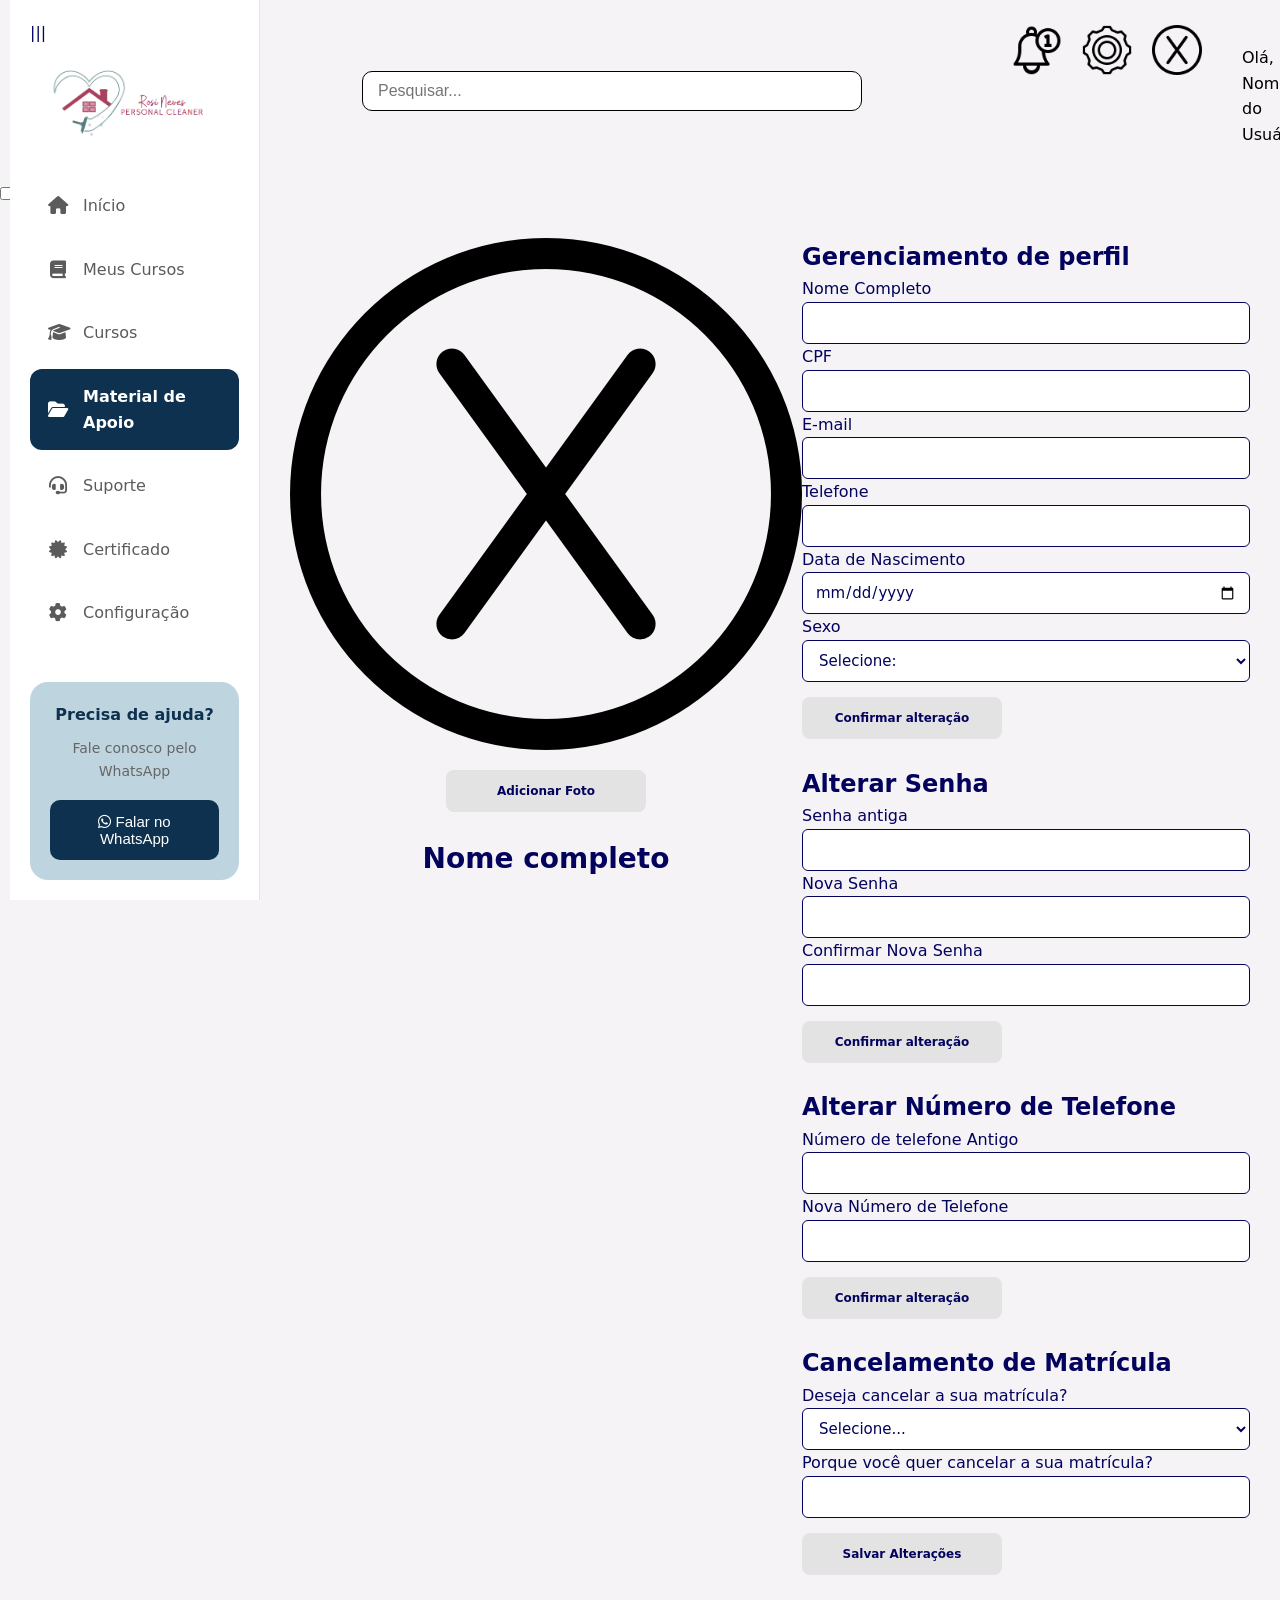
<file: perfil.html>
<!DOCTYPE html>
<html lang="pt-br">

<head>
    <meta charset="UTF-8">
    <meta name="viewport" content="width=device-width, initial-scale=1.0">
    <title>Document</title>
    <link rel="stylesheet" href="./CSS/menu.css">
    <link rel="stylesheet" href="./CSS/perfil.css">
    <link rel="stylesheet" href="./CSS/sidebar.css">
    <link rel="preconnect" href="https://fonts.googleapis.com">
    <link rel="preconnect" href="https://fonts.gstatic.com" crossorigin>
    <link href="https://fonts.googleapis.com/css2?family=Roboto+Condensed:ital,wght@0,100..900;1,100..900&display=swap"
        rel="stylesheet">
    <link rel="stylesheet" href="https://cdnjs.cloudflare.com/ajax/libs/font-awesome/6.6.0/css/all.min.css">
    <script src="./Javascript/script.js"></script>

</head>


<body>
    <!--Menu-->
    <header>
        <nav class="menu-nav">
            <form action="" class="pesquisa">
                <input type="text" class="pesquisar" placeholder="Pesquisar...">
            </form>

            <div class="links">
                <a href="./notificacoes.html"><img src="./Imagens/Icone-notificação.png" alt="ícone de notificação"></a>
                <a href="./configuracoes.html"><img src="./Imagens/Icone-configurações.png"
                        alt="ícone de configurações"></a>
                <a href="./perfil.html"><img src="./Imagens/Icone-perfil.png" alt="ícone de perfil"></a>
                <a class="nome" href="#">Olá, Nome do Usuário <img src="./Imagens/Icone-dropdown.png"
                        alt="ícone dropdown"></a>
            </div>
        </nav>
    </header>

    <input type="checkbox" id="sidebar-toggle" class="toggle-checkbox">
    <aside class="sidebar">
        <label for="sidebar-toggle" class="toggle-btn">|||</label>

        <div>

            <!-- LOGO -->

            <div class="logo">

                <img src="./Imagens/logo.png" alt="Logo RNeves Personal Cleaner">

            </div>


            <!-- MENU SIDEBAR-->

            <nav>

                <a href="paginainicial.html">

                    <i class="fa-solid fa-house"></i>

                    <span>Início</span>

                </a>


                <a href="meuscursos.html">

                    <i class="fa-solid fa-book"></i>

                    <span>Meus Cursos</span>

                </a>


                <a href="cursos.html">

                    <i class="fa-solid fa-graduation-cap"></i>

                    <span>Cursos</span>

                </a>


                <a href="#" class="active">

                    <i class="fa-solid fa-folder-open"></i>

                    <span>Material de Apoio</span>

                </a>


                <a href="#">

                    <i class="fa-solid fa-headset"></i>

                    <span>Suporte</span>

                </a>


                <a href="#">

                    <i class="fa-solid fa-certificate"></i>

                    <span>Certificado</span>

                </a>


                <a href="#">

                    <i class="fa-solid fa-gear"></i>

                    <span>Configuração</span>

                </a>

            </nav>

        </div>

        <!-- ==================================================
             SUPORTE
        ================================================== -->

        <div class="support-card">

            <h4>Precisa de ajuda?</h4>

            <p>
                Fale conosco pelo WhatsApp
            </p>

            <button>

                <i class="fa-brands fa-whatsapp"></i>

                Falar no WhatsApp

            </button>

        </div>

    </aside>




    <div class="menu-mobile">
        <a href="./notificacoes.html"><img src="./Imagens/Icone-notificação.png" alt="ícone de notificação"></a>
        <a href="./configuracoes.html"><img src="./Imagens/Icone-configurações.png" alt="ícone de configurações"></a>
        <a href="./perfil.html"><img src="./Imagens/Icone-perfil.png" alt="ícone de perfil"></a>
        <a class="nome" href="#">Olá, Nome do Usuário <img src="./Imagens/Icone-dropdown.png" alt="ícone dropdown"></a>
    </div>

    <!--Corpo da página-->
    <main>
        <div class="foto">
            <img src="./Imagens/Icone-perfil.png" alt="foto-de-perfil">
            <button class="adicionar-foto">Adicionar Foto</button>
            <h1>Nome completo</h1>
        </div>

        <form action="" class="formulario">
            <h2>Gerenciamento de perfil</h2>
            <p>Nome Completo</p>
            <input type="text">
            <p>CPF</p>
            <input type="number">
            <p>E-mail</p>
            <input type="email">
            <p>Telefone</p>
            <input type="tel">
            <p>Data de Nascimento</p>
            <input type="date">
            <p>Sexo</p>
            <select>
                <option value="0" disabled selected>Selecione:</option>
                <option value="1">Masculino</option>
                <option value="2">Feminino</option>
                <option value="2">Prefiro não dizer</option>
            </select>
            <button class="confirmar">Confirmar alteração</button>
            <br>
            <h2>Alterar Senha</h2>
            <p>Senha antiga</p>
            <input type="password">
            <p>Nova Senha</p>
            <input type="password">
            <p>Confirmar Nova Senha</p>
            <input type="password">
            <button class="confirmar">Confirmar alteração</button>
            <br>
            <h2>Alterar Número de Telefone</h2>
            <p>Número de telefone Antigo</p>
            <input type="tel">
            <p>Nova Número de Telefone</p>
            <input type="tel">
            <button class="confirmar">Confirmar alteração</button>
            <br>
            <h2>Cancelamento de Matrícula</h2>
            <p>Deseja cancelar a sua matrícula?</p>
            <select>
                <option value="0" disabled selected>Selecione...</option>
                <option value="1">Sim</option>
                <option value="1">Não</option>
            </select>
            <p>Porque você quer cancelar a sua matrícula?</p>
            <input type="text" class="cancelamento-matricula">
            <button class="confirmar">Salvar Alterações</button>
        </form>


    </main>







</body>

</html>
</file>
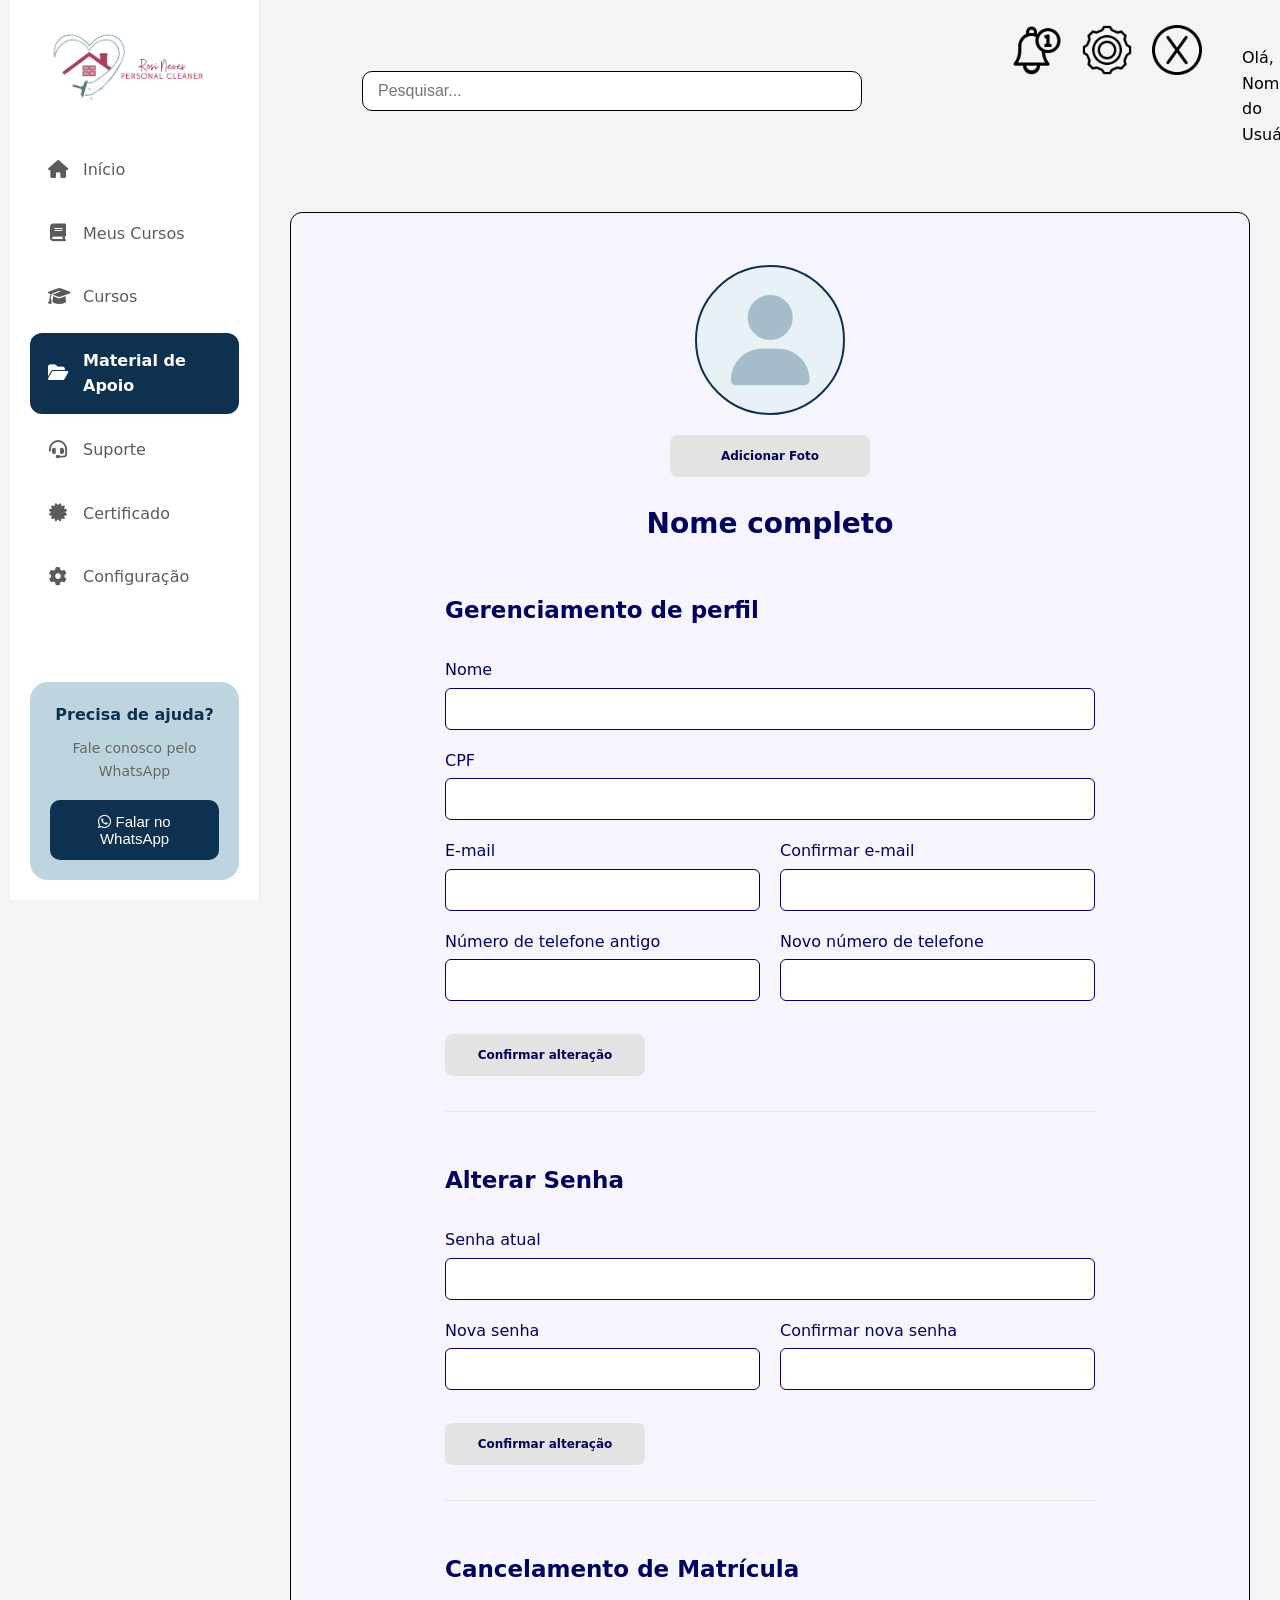
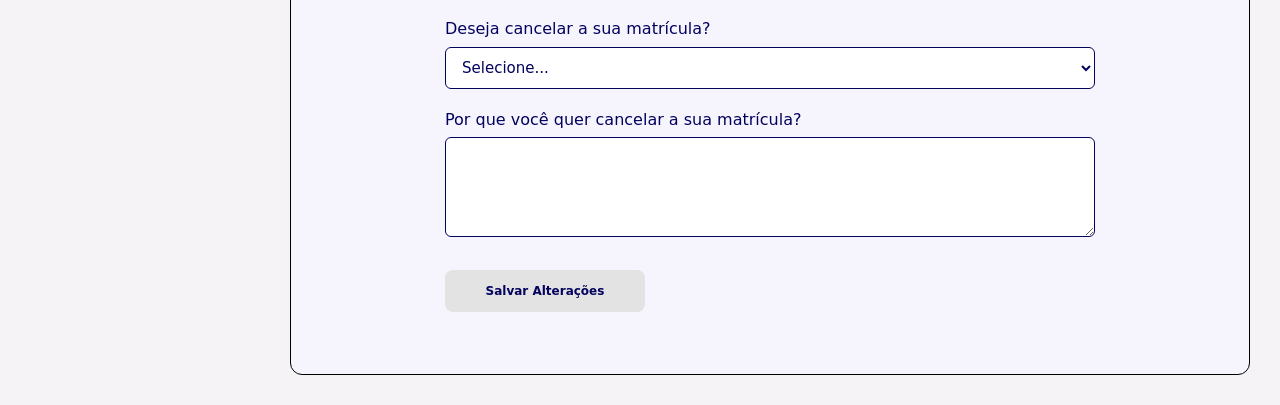
<file: paginas/perfil.html>
<!DOCTYPE html>
<html lang="pt-br">

<head>
    <meta charset="UTF-8">
    <meta name="viewport" content="width=device-width, initial-scale=1.0">
    <title>Document</title>
    <link rel="stylesheet" href="/CSS/menu.css">
    <link rel="stylesheet" href="/CSS/perfil.css">
    <link rel="stylesheet" href="/CSS/sidebar.css">
    <link rel="preconnect" href="https://fonts.googleapis.com">
    <link rel="preconnect" href="https://fonts.gstatic.com" crossorigin>
    <link href="https://fonts.googleapis.com/css2?family=Roboto+Condensed:ital,wght@0,100..900;1,100..900&display=swap"
        rel="stylesheet">
    <link rel="stylesheet" href="https://cdnjs.cloudflare.com/ajax/libs/font-awesome/6.6.0/css/all.min.css">
    <script src="/JS/script.js" defer></script>

</head>


<body>
    <!--Menu-->
    <header>
        <nav class="menu-nav">
            <form action="" class="pesquisa">
                <input type="text" class="pesquisar" placeholder="Pesquisar...">
            </form>

            <div class="links">
                <a href="./notificacoes.html"><img src="/Imagens/Icone-notificação.png" alt="ícone de notificação"></a>
                <a href="./configuracoes.html"><img src="/Imagens/Icone-configurações.png"
                        alt="ícone de configurações"></a>
                <a href="./perfil.html"><img src="/Imagens/Icone-perfil.png" alt="ícone de perfil"></a>
                <a class="nome" href="#">Olá, Nome do Usuário <img src="/Imagens/Icone-dropdown.png"
                        alt="ícone dropdown"></a>
            </div>
        </nav>
    </header>


    <button class="menu-hamburguer" id="menuHamburguer">
        <i class="fa-solid fa-bars"></i>
    </button>

    <aside class="sidebar">

        <div>

            <!-- LOGO -->

            <div class="logo">

                <img src="/Imagens/logo.png" alt="Logo RNeves Personal Cleaner">

            </div>


            <!-- MENU SIDEBAR-->

            <nav>

                <a href="paginainicial.html">

                    <i class="fa-solid fa-house"></i>

                    <span>Início</span>

                </a>


                <a href="meuscursos.html">

                    <i class="fa-solid fa-book"></i>

                    <span>Meus Cursos</span>

                </a>


                <a href="cursos.html">

                    <i class="fa-solid fa-graduation-cap"></i>

                    <span>Cursos</span>

                </a>


                <a href="#" class="active">

                    <i class="fa-solid fa-folder-open"></i>

                    <span>Material de Apoio</span>

                </a>


                <a href="#">

                    <i class="fa-solid fa-headset"></i>

                    <span>Suporte</span>

                </a>


                <a href="#">

                    <i class="fa-solid fa-certificate"></i>

                    <span>Certificado</span>

                </a>


                <a href="#">

                    <i class="fa-solid fa-gear"></i>

                    <span>Configuração</span>

                </a>

            </nav>

        </div>

        <!-- ==================================================
             SUPORTE
        ================================================== -->

        <div class="support-card">

            <h4>Precisa de ajuda?</h4>

            <p>
                Fale conosco pelo WhatsApp
            </p>

            <button>

                <i class="fa-brands fa-whatsapp"></i>

                Falar no WhatsApp

            </button>

        </div>

    </aside>




    <div class="menu-mobile">
        <a href="./notificacoes.html"><img src="/Imagens/Icone-notificação.png" alt="ícone de notificação"></a>
        <a href="./configuracoes.html"><img src="/Imagens/Icone-configurações.png" alt="ícone de configurações"></a>
        <a href="./perfil.html"><img src="/Imagens/Icone-perfil.png" alt="ícone de perfil"></a>
        <a class="nome" href="#">Olá, Nome do Usuário <img src="/Imagens/Icone-dropdown.png" alt="ícone dropdown"></a>
    </div>

    <!--Corpo da página-->

    <main>
        <div class="container-principal">

            <!-- FOTO DE PERFIL -->
            <div class="foto">
                <div class="icone-perfil">
                    <i class="fa-solid fa-user"></i>
                </div>

                <button type="button" class="adicionar-foto">
                    Adicionar Foto
                </button>

                <h1>Nome completo</h1>
            </div>

            <!-- FORMULÁRIO -->
            <form action="" class="formulario">

                <!-- GERENCIAMENTO DE PERFIL -->
                <section class="secao-formulario">
                    <h2>Gerenciamento de perfil</h2>

                    <div class="campo">
                        <label for="nome">Nome</label>
                        <input type="text" id="nome" name="nome">
                    </div>

                    <div class="campo">
                        <label for="cpf">CPF</label>
                        <input type="text" id="cpf" name="cpf" inputmode="numeric" maxlength="11">
                    </div>

                    <div class="form-grid">
                        <div class="campo">
                            <label for="email">E-mail</label>
                            <input type="email" id="email" name="email">
                        </div>

                        <div class="campo">
                            <label for="confirmar-email">
                                Confirmar e-mail
                            </label>
                            <input type="email" id="confirmar-email" name="confirmar_email">
                        </div>
                    </div>

                    <div class="form-grid">
                        <div class="campo">
                            <label for="telefone-antigo">
                                Número de telefone antigo
                            </label>
                            <input type="tel" id="telefone-antigo" name="telefone_antigo">
                        </div>

                        <div class="campo">
                            <label for="telefone-novo">
                                Novo número de telefone
                            </label>
                            <input type="tel" id="telefone-novo" name="telefone_novo">
                        </div>
                    </div>

                    <button type="button" class="confirmar">
                        Confirmar alteração
                    </button>
                </section>

                <hr>

                <!-- ALTERAR SENHA -->
                <section class="secao-formulario">
                    <h2>Alterar Senha</h2>

                    <div class="campo">
                        <label for="senha-atual">Senha atual</label>
                        <input type="password" id="senha-atual" name="senha_atual">
                    </div>

                    <div class="form-grid">
                        <div class="campo">
                            <label for="nova-senha">Nova senha</label>
                            <input type="password" id="nova-senha" name="nova_senha">
                        </div>

                        <div class="campo">
                            <label for="confirmar-senha">
                                Confirmar nova senha
                            </label>
                            <input type="password" id="confirmar-senha" name="confirmar_senha">
                        </div>
                    </div>

                    <button type="button" class="confirmar">
                        Confirmar alteração
                    </button>
                </section>

                <hr>

                <!-- CANCELAMENTO DE MATRÍCULA -->
                <section class="secao-formulario">
                    <h2>Cancelamento de Matrícula</h2>

                    <div class="campo">
                        <label for="cancelar">
                            Deseja cancelar a sua matrícula?
                        </label>

                        <select id="cancelar" name="cancelar">
                            <option value="" disabled selected>
                                Selecione...
                            </option>
                            <option value="1">Sim</option>
                        </select>
                    </div>

                    <div class="campo">
                        <label for="motivo">
                            Por que você quer cancelar a sua matrícula?
                        </label>

                        <textarea id="motivo" name="motivo" class="cancelamento-matricula" rows="4"></textarea>
                    </div>

                    <button type="button" class="confirmar">
                        Salvar Alterações
                    </button>
                </section>

            </form>
        </div>
    </main>



    <div id="modalConfirmacao" class="modal">

        <div class="modal-conteudo">

            <!-- Botão para fechar o modal -->
            <button type="button" id="btn-Fechar" class="btn-Fechar">
                &times;
            </button>

            <!-- Ícone de confirmação -->
            <div class="modal-icone">
                <i class="fa-solid fa-circle-question"></i>
            </div>

            <!-- Título -->
            <h2>Confirmar alteração</h2>

            <!-- Mensagem -->
            <p>Tem certeza que deseja realizar esta alteração?</p>

            <!-- Botões -->
            <div class="modal-botoes">
                <button type="button" id="btn-Sim">Confirmar</button>
                <button type="button" id="btn-Nao">Cancelar</button>
            </div>

        </div>

    </div>






</body>

</html>
</file>
<file: CSS/menu.css>
* {
    box-sizing: border-box;
    margin: 0;
    padding: 0;
}

.menu-nav {
    background-color: #f5f3f5;
    color: white;
    justify-content: space-between;
    align-items: center;
    display: flex;
    padding: 15px 20px;
    margin-left: 15%;
}

.pesquisar {
    width: 500px;
    height: 40px;
    padding: 0 15px;
    font-size: 16px;
    border: 1px solid black;
    border-radius: 10px;
    transition: border-color 0.3 ease;
    margin: 0 150px;
}

.links {
    display: flex;
    margin-top: 10px;
    margin-right: 65px;
    gap: 20px;
}

.links a {
    color: white;
    text-decoration: none;
}

a img {
    width: 50px;
}

.links .nome {
    color: black;
    padding: 20px;
    display: flex;
    margin: 0;
    gap: 2px;
}

.nome img {
    width: 1.5rem;
}

.menu-mobile {
    display: none;
    background-color: #F5F3F5;
}

.menu-mobile a {
    display: block;
    color: white;
    padding: 15px 20px;
    text-decoration: none;
    border-bottom: 1px solid #1d4ed8;
}

/*MOBILE*/

@media (max-width: 900px) {

    .menu-nav {
        margin-left: 0;
        padding: 15px 25px;
        gap: 20px;
    }


    .pesquisa {
        flex: 1;
    }


    .pesquisar {
        width: 100%;
        max-width: 500px;
    }


    .links {
        display: none;
    }


    .menu-mobile {
        display: flex;
        justify-content: center;
        align-items: center;
        gap: 15px;
        padding: 10px 20px;
    }


    .menu-mobile a {
        padding: 0;
        border: none;
    }


    .menu-mobile a img {
        width: 40px;
    }


    .menu-mobile .nome {
        display: flex;
        align-items: center;
        color: black;
        gap: 5px;
    }


    .menu-mobile .nome img {
        width: 20px;
    }

}

@media (max-width: 600px) {
    .menu-nav {
        padding: 22px 15px;
        flex-direction: column;
        align-items: center;
        gap: 25px;
    }


    .pesquisar {
        width: 100%;
        height: 40px;
        margin: 0;
    }

    .menu-mobile {
        width: 100%;
        padding: 10px 15px;
        gap: 25px;
    }


    .menu-mobile a img {
        width: 35px;
    }


    .menu-mobile .nome {
        font-size: 14px;
    }
}

@media (max-width: 1024px) {
    .menu-nav {
        padding: 22px 15px;
        flex-direction: column;
        align-items:center;
        gap: 25px;
    }


    .pesquisar {
        width: 100%;
        height: 40px;
        margin: 0;
    }

    .menu-mobile {
        width: 100%;
        padding: 10px 15px;
        gap: 25px;
    }


    .menu-mobile a img {
        width: 35px;
    }


    .menu-mobile .nome {
        font-size: 14px;
    }
}
</file>
<file: CSS/perfil.css>
* {
    box-sizing: border-box;
    padding: 0;
    margin: 0;
}

body {
    font-family: system-ui, -apple-system, BlinkMacSystemFont,
        'Segoe UI', Roboto, Oxygen, Ubuntu, Cantarell,
        'Open Sans', 'Helvetica Neue', sans-serif;
    background: #f5f3f5;
    line-height: 1.6;
    color: rgb(3, 3, 94);
    overflow-x: hidden;
}

/* ÁREA PRINCIPAL */

main {
    display: flex;
    justify-content: center;
    align-items: flex-start;
    margin-left: 260px;
    width: calc(100% - 260px);
    min-height: 100vh;
    padding: 30px;
}

/* CONTAINER PRINCIPAL */

.container-principal {
    display: flex;
    flex-direction: column;
    align-items: center;
    width: 100%;
    max-width: 1100px;
    gap: 30px;
    padding: 42px 5%;
    margin: 0;
    border: 1px solid black;
    border-radius: 12px;
    background-color: #f6f4fd;
}

/* FOTO DE PERFIL */

.foto {
    display: flex;
    flex-direction: column;
    align-items: center;
    gap: 15px;
    width: 100%;
    text-align: center;
}

.icone-perfil {
    width: 150px;
    height: 150px;
    border: 2px solid #0d314e;
    border-radius: 50%;
    background-color: #e8f1f6;
    display: flex;
    justify-content: center;
    align-items: center;
    overflow: hidden;
    margin-top: 10px;
}

.icone-perfil i {
    font-size: 90px;
    color: #a5bdca;
}

.foto h1 {
    font-size: 28px;
    margin-top: 10px;
}

/* BOTÃO ADICIONAR FOTO */

.foto button {
    width: 200px;
    min-height: 42px;
    padding: 10px 20px;
    margin-top: 5px;
    border: none;
    border-radius: 8px;
    background: #e4e3e3;
    color: rgb(3, 3, 94);
    font-weight: 700;
    font-family: inherit;
    font-size: 12px;
    cursor: pointer;
    transition: transform 0.2s ease,
                box-shadow 0.2s ease;
}

.foto button:hover {
    transform: translateY(-2px);
    box-shadow: 0 8px 15px rgba(0, 0, 0, 0.15);
}

/* FORMULÁRIO */

.formulario {
    display: flex;
    flex-direction: column;
    width: 100%;
    max-width: 650px;
    margin-bottom: 20px;
}

.secao-formulario {
    display: flex;
    flex-direction: column;
    gap: 18px;
    width: 100%;

}

.secao-formulario h2 {
    font-size: 23px;
    margin-top: 15px;
    margin-bottom: 10px;
}

/* CAMPOS */

.campo {
    display: flex;
    flex-direction: column;
    gap: 5px;
    min-width: 0;
}

.campo label {
    font-size: 16px;
    color: rgb(3, 3, 94);
}

/* CAMPOS EM DUAS COLUNAS */

.form-grid {
    display: grid;
    grid-template-columns: repeat(2, minmax(0, 1fr));
    gap: 20px;
    width: 100%;
}

/* INPUTS */

.formulario input,
.formulario select,
.formulario textarea {
    width: 100%;
    min-width: 0;
    border-radius: 6px;
    padding: 10px 12px;
    border: 1px solid rgb(3, 3, 94);
    background: transparent;
    font-family: inherit;
    font-size: 15px;
    color: rgb(3, 3, 94);
    background-color: #ffffff;
}

.formulario input,
.formulario select {
    height: 42px;
}

.formulario textarea {
    min-height: 100px;
    resize: vertical;
}

/* FOCO NOS CAMPOS */

.formulario input:focus,
.formulario select:focus,
.formulario textarea:focus {
    outline: 2px solid #0d314e;
    outline-offset: 2px;
}

/* DIVISÓRIAS */

.formulario hr {
    width: 100%;
    border: none;
    border-top: 1px solid #e5e5e5;
    margin: 35px 0;
}

/* BOTÕES DE CONFIRMAÇÃO */

.confirmar {
    width: 200px;
    min-height: 42px;
    padding: 10px 20px;
    margin-top: 15px;
    border: none;
    border-radius: 8px;
    background: #e4e3e3;
    color: rgb(3, 3, 94);
    font-weight: 700;
    font-family: inherit;
    font-size: 12px;
    cursor: pointer;
    transition: transform 0.2s ease,
                box-shadow 0.2s ease;
}

.confirmar:hover {
    transform: translateY(-2px);
    box-shadow: 0 8px 15px rgba(0, 0, 0, 0.15);
}

/* MODAL DE CONFIRMAÇÃO */

.modal {
    display: none;
    position: fixed;
    inset: 0;
    background-color: rgba(0, 0, 0, 0.55);
    z-index: 9999;
    justify-content: center;
    align-items: center;
    padding: 20px;
}

.modal .modal-conteudo {
    position: relative;
    background-color: #ffffff;
    padding: 45px 30px 35px;
    border-radius: 16px;
    width: 100%;
    max-width: 420px;
    text-align: center;
    box-shadow: 0 10px 35px rgba(0, 0, 0, 0.18);
}

.modal .btn-Fechar {
    position: absolute;
    top: 12px;
    left: 12px;
    width: 32px;
    height: 32px;
    background-color: #f0f2f5;
    color: #0d314e;
    border: none;
    border-radius: 8px;
    font-size: 24px;
    line-height: 1;
    display: flex;
    align-items: center;
    justify-content: center;
    cursor: pointer;
}

.modal .modal-icone {
    margin: 0 auto 18px;
    width: 55px;
    height: 55px;
    background-color: #e8f1f6;
    border-radius: 50%;
    display: flex;
    align-items: center;
    justify-content: center;
    color: #0d314e;
    font-size: 28px;
}

.modal .modal-conteudo h2 {
    color: #4a82b1;
    font-size: 23px;
    font-weight: 700;
    margin: 0 0 12px;
}

.modal .modal-conteudo p {
    color: #536273;
    font-size: 15px;
    line-height: 1.5;
    margin: 0;
}

.modal .modal-botoes {
    display: flex;
    gap: 12px;
    margin-top: 28px;
}

.modal .modal-botoes button {
    flex: 1;
    min-height: 44px;
    padding: 12px 15px;
    border: none;
    border-radius: 8px;
    font-size: 14px;
    font-weight: 600;
    cursor: pointer;
    transition: background-color 0.3s ease;
}

.modal .modal-botoes #btn-Sim {
    background-color: #0d314e;
    color: #ffffff;
}

.modal .modal-botoes #btn-Nao {
    background-color: #e8edf1;
    color: #0d314e;
}

.modal .modal-botoes #btn-Sim:hover {
    background-color: #174b70;
}

.modal .modal-botoes #btn-Nao:hover {
    background-color: #d4dfe6;
}

/* RESPONSIVIDADE - TABLETS */

@media (max-width: 1024px) {
    main {
        margin-left: 0;
        width: 100%;
        padding: 25px;
    }

    .container-principal {
        width: 100%;
        max-width: 100%;
        padding: 35px 5%;
    }

    .formulario {
        max-width: 650px;
    }
}

/* RESPONSIVIDADE - CELULARES */

@media (max-width: 600px) {
    main {
        margin-left: 0;
        width: 100%;
        padding: 15px;
    }

    .container-principal {
        padding: 25px 20px;
        gap: 25px;
    }

    .icone-perfil {
        width: 130px;
        height: 130px;
    }

    .icone-perfil i {
        font-size: 80px;
    }

    .foto h1 {
        font-size: 25px;
    }

    .formulario {
        width: 100%;
        max-width: 100%;
    }

    .form-grid {
        grid-template-columns: 1fr;
        gap: 18px;
    }

    .secao-formulario h2 {
        font-size: 21px;
    }

    .campo label {
        font-size: 14px;
    }

    .confirmar {
        width: 100%;
    }

    .formulario hr {
        margin: 25px 0;
    }

    .modal .modal-conteudo {
        padding: 40px 20px 25px;
    }
}
</file>
<file: CSS/sidebar.css>
* {
    box-sizing: border-box;
}

.sidebar {
    width: 250px;
    height: 100vh;
    background: #ffffff;
    border-right: 1px solid #e5e5e5;
    position: fixed;
    left: 10px;
    top: 0;
    display: flex;
    flex-direction: column;
    justify-content: space-between;
    padding: 20px 20px;
    transition: width 0.3s ease;
}

.sidebar .logo {
    display: flex;
    justify-content: center;
    margin-bottom: 40px;
}

.sidebar .logo img {
    width: 170px;
}

.toggle-checkbox:checked+.sidebar .logo img {
    display: none;
}

.sidebar nav {
    display: flex;
    flex-direction: column;
    gap: 8px;
    align-items: stretch;
    justify-content: flex-start;
}


.sidebar nav a {
    text-decoration: none;
    color: #5b5b5b;
    font-size: 16px;
    padding: 15px 18px;
    border-radius: 12px;
    display: flex;
    align-items: center;
    gap: 15px;
    transition: .3s;
    justify-content: flex-start;
}


.sidebar nav a i {
    font-size: 18px;
    width: 20px;
    text-align: center;
}


.sidebar nav a:hover {
    background: #bed5df;
    color: #0d314e;
}


.sidebar nav a.active {
    background: #0d314e;
    color: #fff;
    font-weight: 600;
}

.support-card {
    background: #bed5df;
    border-radius: 18px;
    padding: 20px;
    text-align: center;
    margin-top: 30px;
}


.toggle-checkbox:checked+.sidebar .support-card {
    display: none;
}


.support-card h4 {
    color: #0d314e;
    margin-bottom: 10px;
}


.support-card p {
    font-size: 14px;
    color: #666;
    margin-bottom: 18px;
}


.support-card button {
    width: 100%;
    border: none;
    background: #0d314e;
    color: #fff;
    padding: 13px;
    border-radius: 10px;
    cursor: pointer;
    font-size: 15px;
    transition: .3s;
}

.menu-hamburguer {
    display: none;
}


.support-card button:hover {
    background: #9f3f5d;
}

/*MOBILE*/



@media (max-width: 768px) {
    .menu-hamburguer {
        display: block;
        position: absolute;
        top: 15px;
        right: 20px;
        z-index: 1001;
        font-size: 25px;
        border: none;
        background: transparent;
        cursor: pointer;
    }

    .sidebar {
        width: 100%;
        height: auto;
        left: 0;
        top: 0;
        padding: 15px 20px;
        transform: translateY(-100%);
        transition: transform 0.3s ease;
        z-index: 1000;
    }

    .sidebar.ativa {
        transform: translateY(0);
    }

    .sidebar .logo {
        justify-content: flex-start;
        margin-bottom: 20px;
    }

    .sidebar .logo img {
        width: 130px;
    }

    .sidebar nav {
        width: 100%;
        gap: 5px;
    }

    .sidebar nav a {
        width: 100%;
        padding: 12px 15px;
    }

    .support-card {
        display: none;
    }

    main {
        margin-left: 0;
        width: 100%;
    }
}

@media (max-width: 900px) {

    .menu-hamburguer {
        display: block;
        position: absolute;
        top:25px;
        right: 20px;
        z-index: 1001;
        font-size: 25px;
        border: none;
        background: transparent;
        cursor: pointer;
    }

    .sidebar {
        width: 100%;
        height: auto;
        left: 0;
        top: 0;
        padding: 15px 20px;
        transform: translateY(-100%);
        transition: transform 0.3s ease;
        z-index: 1000;
    }

    .sidebar.ativa {
        transform: translateY(0);
    }

    .sidebar .logo {
        justify-content: flex-start;
        margin-bottom: 20px;
    }

    .sidebar .logo img {
        width: 130px;
    }

    .sidebar nav {
        width: 100%;
        gap: 5px;
    }

    .sidebar nav a {
        width: 100%;
        padding: 12px 15px;
    }

    .support-card {
        display: none;
    }

    main {
        margin-left: 0;
        width: 100%;
    }
}

@media (max-width: 1024px) {
    .menu-hamburguer {
        display: block;
        position: absolute;
        top:25px;
        right: 20px;
        z-index: 1001;
        font-size: 25px;
        border: none;
        background: transparent;
        cursor: pointer;
    }

    .sidebar {
        width: 100%;
        height: auto;
        left: 0;
        top: 0;
        padding: 15px 20px;
        transform: translateY(-100%);
        transition: transform 0.5s ease;
        z-index: 1000;
    }

    .sidebar.ativa {
        transform: translateY(0);
    }

    .sidebar .logo {
        justify-content: flex-start;
        margin-bottom: 20px;
    }

    .sidebar .logo img {
        width: 130px;
    }

    .sidebar nav {
        width: 100%;
        gap: 5px;
    }

    .sidebar nav a {
        width: 100%;
        padding: 12px 15px;
    }

    .support-card {
        display: none;
    }

    main {
        margin-left: 0;
        width: 100%;
    }
}
</file>
